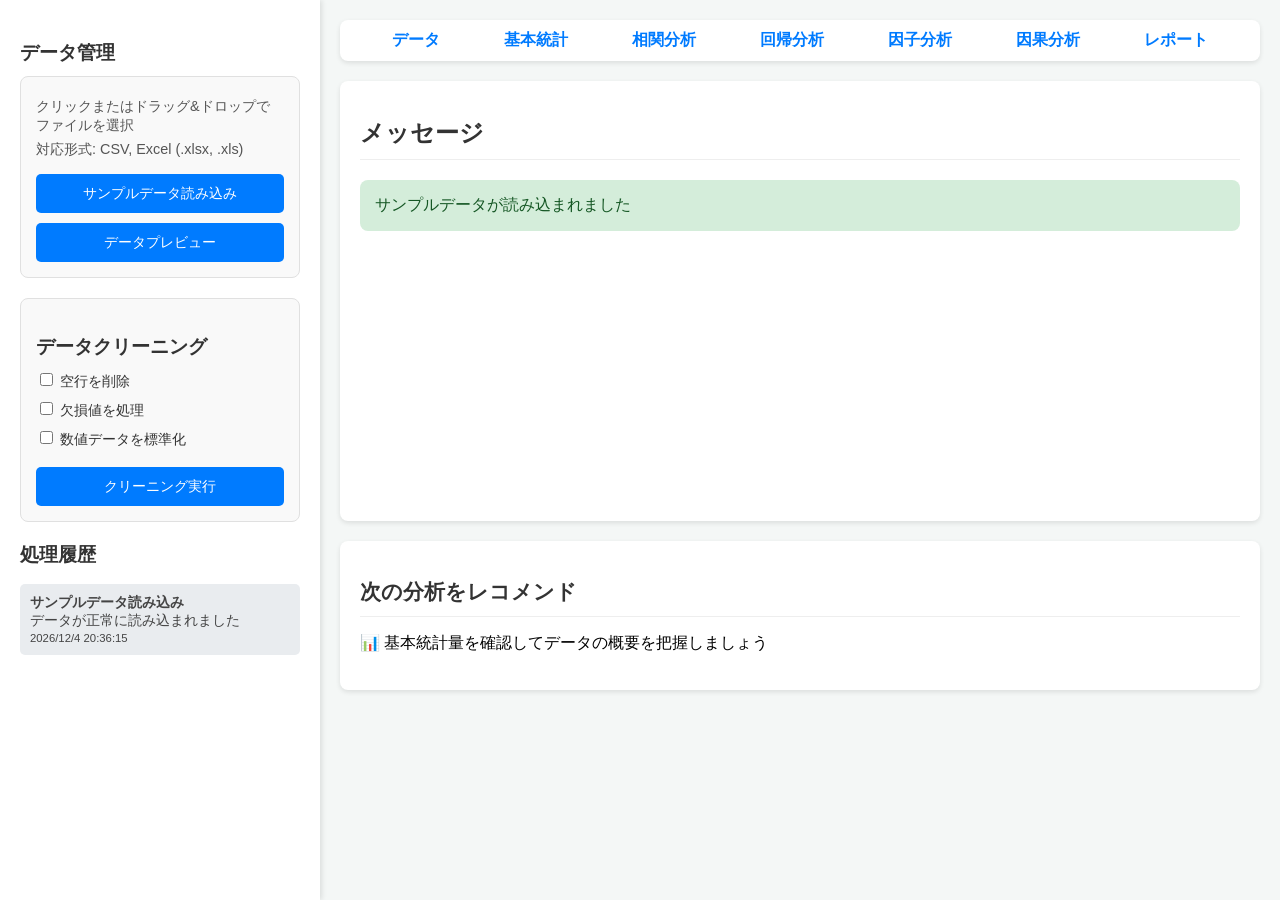
<file: index.html>
<!DOCTYPE html>
<html lang="ja">
<head>
    <meta charset="UTF-8">
    <meta name="viewport" content="width=device-width, initial-scale=1.0">
    <title>Co-Statistics</title>
    <link rel="stylesheet" href="./style.css">
</head>
<body>
    <div class="container">
        <div class="sidebar">
            <h1>データ管理</h1>
            <div class="data-upload">
                <p>クリックまたはドラッグ&ドロップで<br>ファイルを選択</p>
                <p>対応形式: CSV, Excel (.xlsx, .xls)</p>
                <button>サンプルデータ読み込み</button>
                <button>データプレビュー</button>
            </div>
            <div class="data-cleaning">
                <h2>データクリーニング</h2>
                <label><input type="checkbox"> 空行を削除</label>
                <label><input type="checkbox"> 欠損値を処理</label>
                <label><input type="checkbox"> 数値データを標準化</label>
                <button>クリーニング実行</button>
            </div>
            <div class="analysis-history">
                <h2>処理履歴</h2>
                <!-- 分析履歴がここに表示されます -->
            </div>
        </div>
        <div class="main-content">
            <header>
                <nav>
                    <ul>
                        <li><a href="#">データ</a></li>
                        <li><a href="#">基本統計</a></li>
                        <li><a href="#">相関分析</a></li>
                        <li><a href="#">回帰分析</a></li>
                        <li><a href="#">因子分析</a></li>
                        <li><a href="#">因果分析</a></li>
                        <li><a href="#">レポート</a></li>
                    </ul>
                </nav>
            </header>
            <div class="result-display">
                <h1>結果表示</h1>
                <div class="welcome-message">
                    <img src="https://via.placeholder.com/150" alt="Co-Statistics Logo">
                    <h2>Co-Statistics</h2>
                    <p>統計分析ツール Cloud9版</p>
                    <p>左側のタブから機能を選択してください</p>
                </div>
                <!-- 分析結果がここに表示されます -->
            </div>
            <div class="recommendations">
                <h2>次の分析をレコメンド</h2>
                <!-- 次の分析レコメンデーションがここに表示されます -->
            </div>
        </div>
    </div>
    <script src="./script.js"></script>
</body>
</html>
</file>
<file: style.css>
body {
    font-family: 'Arial', sans-serif;
    margin: 0;
    padding: 0;
    background-color: #f4f7f6;
    display: flex;
    height: 100vh;
    overflow: hidden;
}

.container {
    display: flex;
    width: 100%;
}

.sidebar {
    width: 280px;
    background-color: #ffffff;
    padding: 20px;
    box-shadow: 2px 0 5px rgba(0, 0, 0, 0.1);
    overflow-y: auto;
}

.sidebar h1,
.sidebar h2 {
    color: #333;
    font-size: 1.2em;
    margin-top: 20px;
    margin-bottom: 10px;
}

.data-upload,
.data-cleaning {
    border: 1px solid #e0e0e0;
    padding: 15px;
    border-radius: 8px;
    margin-bottom: 20px;
    background-color: #f9f9f9;
}

.data-upload p {
    margin: 5px 0;
    color: #555;
    font-size: 0.9em;
}

.data-upload button,
.data-cleaning button {
    background-color: #007bff;
    color: white;
    border: none;
    padding: 10px 15px;
    border-radius: 5px;
    cursor: pointer;
    font-size: 0.9em;
    margin-top: 10px;
    width: 100%;
    box-sizing: border-box;
}

.data-upload button:hover,
.data-cleaning button:hover {
    background-color: #0056b3;
}

.data-cleaning label {
    display: block;
    margin-bottom: 8px;
    color: #333;
    font-size: 0.9em;
}

.analysis-history ul {
    list-style: none;
    padding: 0;
}

.analysis-history li {
    background-color: #e9ecef;
    padding: 10px;
    border-radius: 5px;
    margin-bottom: 8px;
    font-size: 0.85em;
    color: #444;
}

.main-content {
    flex-grow: 1;
    padding: 20px;
    overflow-y: auto;
}

header {
    background-color: #ffffff;
    padding: 10px 20px;
    box-shadow: 0 2px 5px rgba(0, 0, 0, 0.1);
    margin-bottom: 20px;
    border-radius: 8px;
}

header nav ul {
    list-style: none;
    padding: 0;
    margin: 0;
    display: flex;
    justify-content: space-around;
}

header nav ul li a {
    text-decoration: none;
    color: #007bff;
    font-weight: bold;
    padding: 8px 15px;
    border-radius: 5px;
    transition: background-color 0.3s ease;
}

header nav ul li a:hover {
    background-color: #e9ecef;
}

.result-display {
    background-color: #ffffff;
    padding: 20px;
    border-radius: 8px;
    box-shadow: 0 2px 5px rgba(0, 0, 0, 0.1);
    min-height: 400px;
    margin-bottom: 20px;
}

.result-display h1 {
    color: #333;
    font-size: 1.5em;
    margin-bottom: 20px;
    border-bottom: 1px solid #eee;
    padding-bottom: 10px;
}

.welcome-message {
    text-align: center;
    padding: 50px;
    color: #666;
}

.welcome-message img {
    width: 100px;
    height: 100px;
    margin-bottom: 20px;
}

.welcome-message h2 {
    font-size: 1.8em;
    color: #333;
    margin-bottom: 10px;
}

.welcome-message p {
    font-size: 1.1em;
    line-height: 1.6;
}

.recommendations {
    background-color: #ffffff;
    padding: 20px;
    border-radius: 8px;
    box-shadow: 0 2px 5px rgba(0, 0, 0, 0.1);
}

.recommendations h2 {
    color: #333;
    font-size: 1.3em;
    margin-bottom: 15px;
    border-bottom: 1px solid #eee;
    padding-bottom: 10px;
}
</file>
